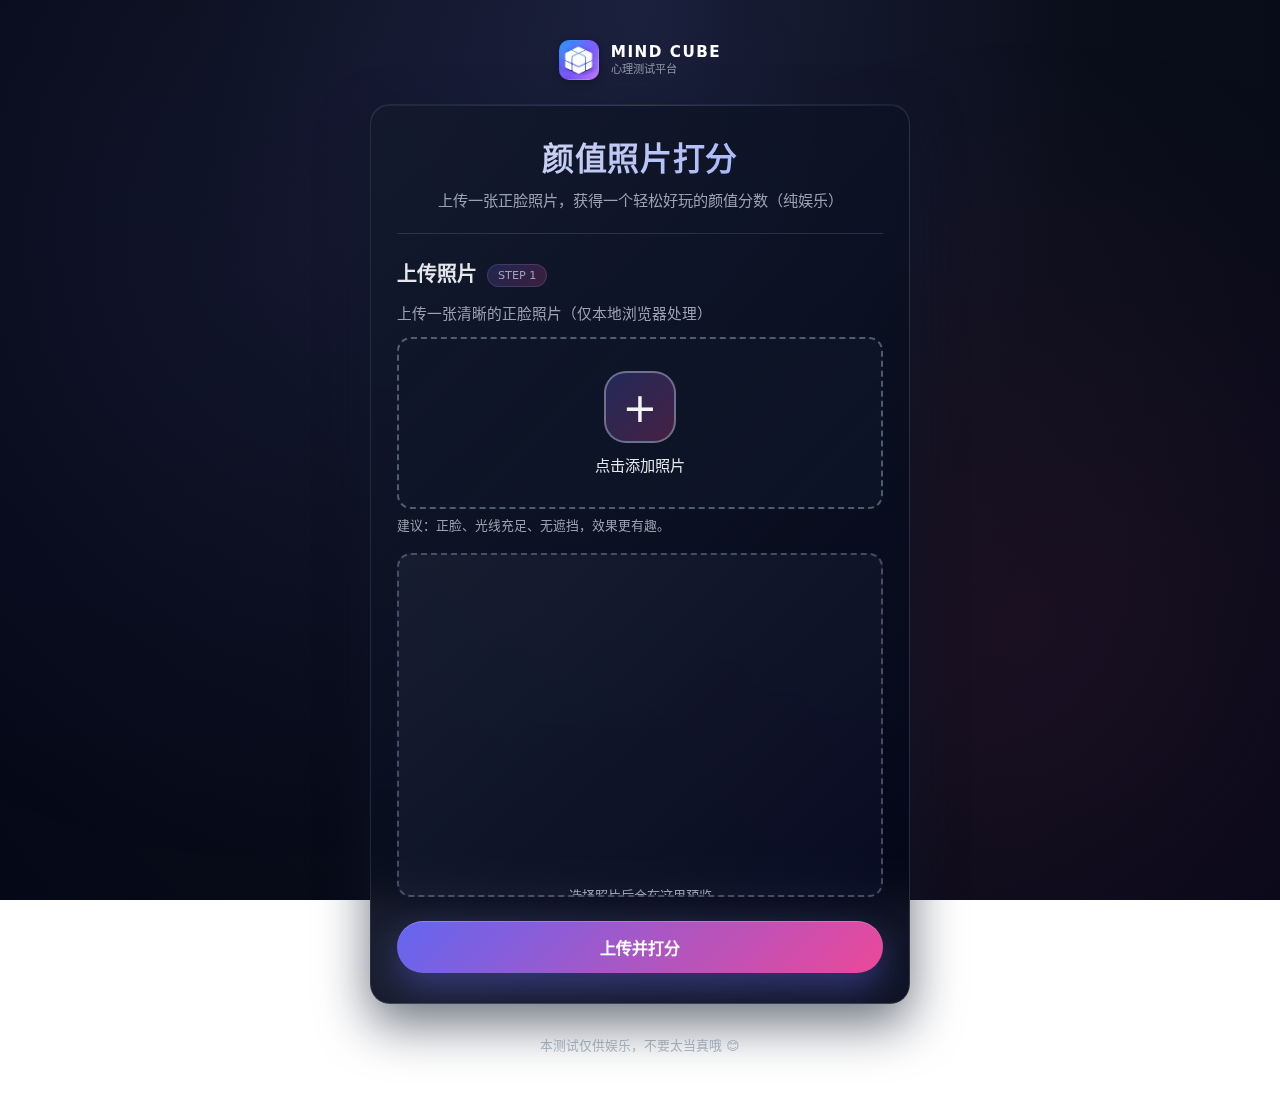
<file: index.html>
<!DOCTYPE html>
<html lang="zh-CN">
  <head>
    <meta charset="UTF-8" />
    <meta name="viewport" content="width=device-width, initial-scale=1.0" />
    <title>颜值评分测试</title>
    <link rel="stylesheet" href="./style.css" />
  </head>
  <body>
    <div class="app">
      <header class="app-header">
        <div class="brand">
          <img src="./logo.jpg" alt="logo" class="brand-logo" />
          <div class="brand-text">
            <h1>MIND CUBE</h1>
            <p>心理测试平台</p>
          </div>
        </div>
      </header>

      <main class="app-main">
        <section class="card card-input" id="start-card">
          <div class="card-title-section">
            <h1>颜值照片打分</h1>
            <p class="card-subtitle">上传一张正脸照片，获得一个轻松好玩的颜值分数（纯娱乐）</p>
          </div>
          <h2>上传照片</h2>
          <form id="photo-form">
            <div class="form-row">
              <p class="form-tip">上传一张清晰的正脸照片（仅本地浏览器处理）</p>
              <input type="file" id="photo-input" accept="image/*" hidden />
              <label for="photo-input" class="upload-trigger">
                <span class="plus-icon">+</span>
                <span class="upload-text">点击添加照片</span>
              </label>
              <p class="upload-hint" id="upload-hint">
                建议：正脸、光线充足、无遮挡，效果更有趣。
              </p>
            </div>

            <div class="photo-preview-wrapper">
              <div class="photo-preview-frame" id="photo-preview-frame">
                <span class="photo-preview-placeholder">选择照片后会在这里预览</span>
                <img id="photo-preview" alt="预览" style="display: none" />
              </div>
            </div>

            <button type="submit" class="primary-btn">上传并打分</button>
          </form>
        </section>
      </main>

      <footer class="app-footer">
        <p>本测试仅供娱乐，不要太当真哦 😊</p>
      </footer>
    </div>

    <script src="./script.js"></script>
  </body>
  </html>
</file>
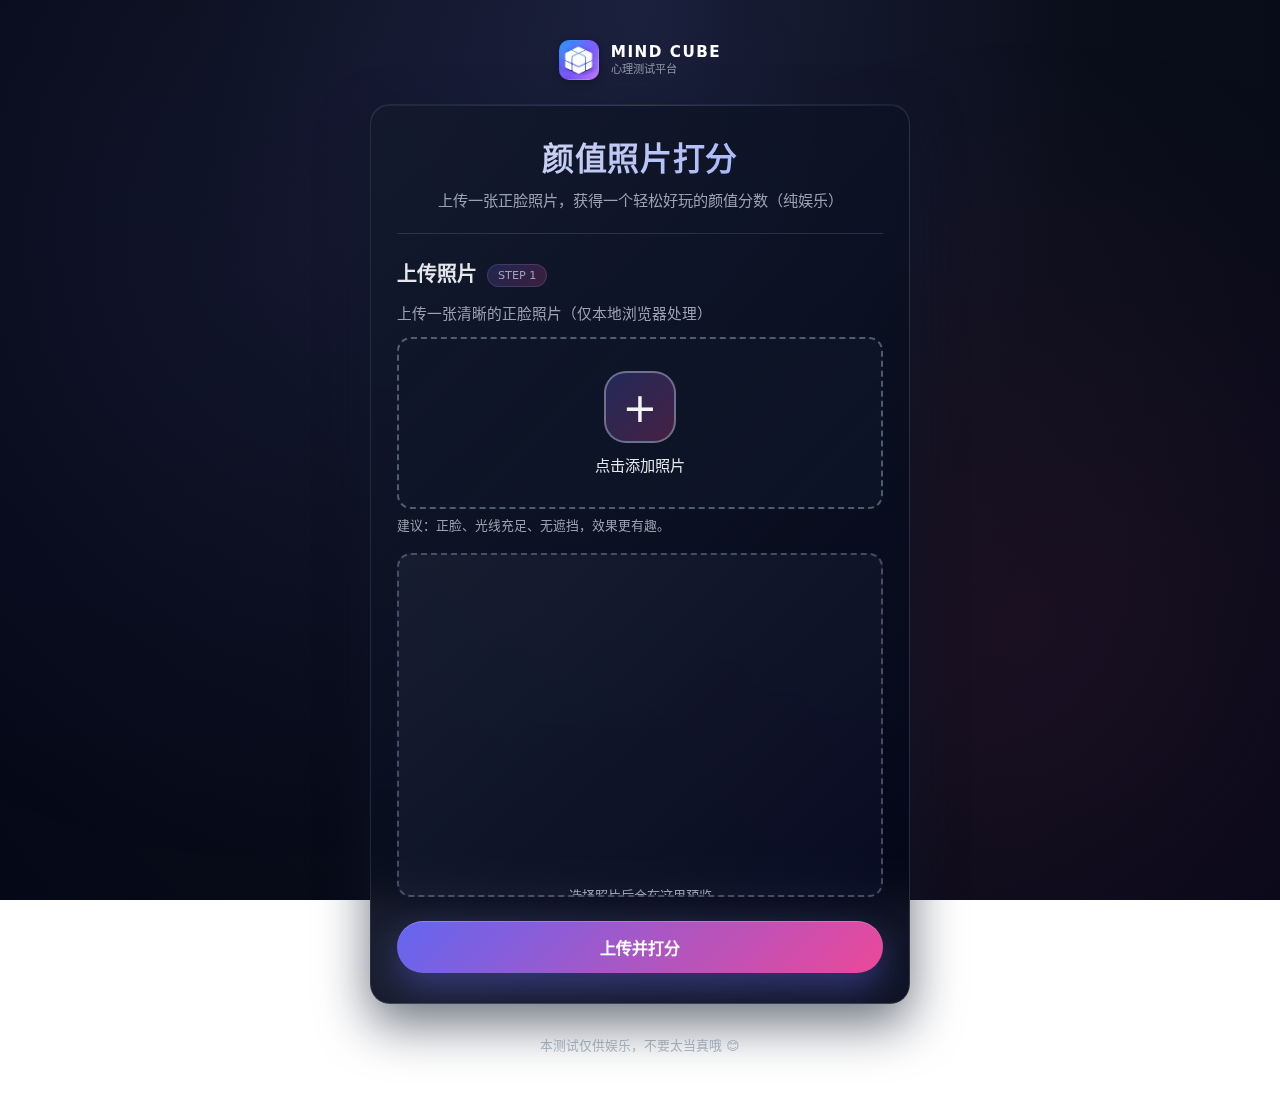
<file: result.html>
<!DOCTYPE html>
<html lang="zh-CN">
  <head>
    <meta charset="UTF-8" />
    <meta name="viewport" content="width=device-width, initial-scale=1.0" />
    <title>颜值打分结果</title>
    <link rel="stylesheet" href="./style.css" />
  </head>
  <body>
    <div class="app app-result">
      <header class="app-header">
        <div class="brand">
          <img src="./logo.jpg" alt="logo" class="brand-logo" />
          <div class="brand-text">
            <h1>MIND CUBE</h1>
            <p>心理测试平台</p>
          </div>
        </div>
      </header>

      <main class="app-main single-column">
        <section class="card card-result card-result-page">
          <h2 class="sr-only">测试结果</h2>
          <div class="hero-headline">
            <h1 class="hero-title">你的颜值得分</h1>
            <p class="hero-subtitle">
              以下结果仅供娱乐，请带着自信和微笑继续生活 ✨
            </p>
            <div class="hero-divider"></div>
          </div>
          <div class="result-meta" id="result-meta"></div>
          <div class="score-circle score-circle-animated">
            <span id="score-number">0.0</span>
          </div>
          <p class="score-tagline" id="score-tagline"></p>
          <div class="detail-card">
            <h3>颜值亮点</h3>
            <ul class="score-detail" id="score-detail"></ul>
          </div>

          <div class="analysis-card">
            <h3>面部结构分析</h3>
            <div class="analysis-tree" id="analysis-tree"></div>
          </div>

          <div class="cta-row">
            <button class="primary-btn back-btn" id="back-btn">
              再测一次
            </button>
          </div>
        </section>
      </main>

      <footer class="app-footer">
        <p>本测试不会上传你的照片到服务器，所有计算都在本地浏览器完成。</p>
        <p class="footer-link">
          如果您也想为他人提供测试服务，<a href="https://mindcube.top" target="_blank" rel="noopener noreferrer">点击这里了解更多</a>
        </p>
      </footer>
    </div>

    <script src="./result.js"></script>
  </body>
  </html>
</file>
<file: style.css>
:root {
  --bg: #050816;
  --bg-alt: #0b1020;
  --card: #111827;
  --accent: #6366f1;
  --accent-soft: rgba(99, 102, 241, 0.16);
  --accent-strong: rgba(99, 102, 241, 0.5);
  --border-subtle: rgba(148, 163, 184, 0.4);
  --text-main: #e5e7eb;
  --text-muted: #9ca3af;
  --danger: #fb7185;
  --radius-lg: 20px;
  --radius-md: 14px;
  --shadow-soft: 0 20px 50px rgba(15, 23, 42, 0.6);
  --shadow-glow: 0 0 30px rgba(99, 102, 241, 0.3);
}

*,
*::before,
*::after {
  box-sizing: border-box;
}

body {
  margin: 0;
  min-height: 100vh;
  font-family: system-ui, -apple-system, BlinkMacSystemFont, "SF Pro Text",
    "Segoe UI", "PingFang SC", "Microsoft YaHei", sans-serif;
  background: radial-gradient(ellipse at top, #1a1f3a 0, #0a0e1a 50%, #050816 100%);
  background-attachment: fixed;
  color: var(--text-main);
  overflow-x: hidden;
}

/* 添加背景动画粒子效果 */
body::before {
  content: "";
  position: fixed;
  top: 0;
  left: 0;
  width: 100%;
  height: 100%;
  background-image: 
    radial-gradient(circle at 20% 30%, rgba(99, 102, 241, 0.08) 0%, transparent 50%),
    radial-gradient(circle at 80% 70%, rgba(236, 72, 153, 0.08) 0%, transparent 50%);
  pointer-events: none;
  z-index: 0;
  animation: float 20s ease-in-out infinite;
}

@keyframes float {
  0%, 100% { transform: translate(0, 0) scale(1); }
  50% { transform: translate(20px, -20px) scale(1.1); }
}

.app {
  max-width: 1000px;
  margin: 0 auto;
  padding: 40px 20px 50px;
  position: relative;
  z-index: 1;
}

.app-header {
  text-align: center;
  margin-bottom: 24px;
  animation: fadeInDown 0.8s ease-out;
}

.brand {
  display: flex;
  align-items: center;
  justify-content: center;
  gap: 12px;
  width: 100%;
}

.brand-logo {
  width: 40px;
  height: 40px;
  border-radius: 10px;
  object-fit: cover;
  box-shadow: 0 2px 8px rgba(0, 0, 0, 0.25);
  flex-shrink: 0;
  display: block;
}

.brand-text {
  display: flex;
  flex-direction: column;
  align-items: flex-start;
  justify-content: center;
  gap: 2px;
}

.brand-text h1 {
  margin: 0 !important;
  padding: 0 !important;
  font-size: 0.95rem !important;
  font-weight: 700 !important;
  color: #ffffff !important;
  letter-spacing: 0.1em !important;
  text-transform: uppercase !important;
  line-height: 1.2 !important;
  font-family: system-ui, -apple-system, BlinkMacSystemFont, "SF Pro Text",
    "Segoe UI", sans-serif !important;
  background: none !important;
  -webkit-background-clip: unset !important;
  background-clip: unset !important;
  animation: none !important;
}

.brand-text p {
  margin: 0 !important;
  padding: 0 !important;
  font-size: 0.7rem !important;
  color: rgba(156, 163, 175, 0.9) !important;
  line-height: 1.25 !important;
  font-weight: 400 !important;
}

.card-title-section {
  text-align: center;
  margin-bottom: 24px;
  padding-bottom: 20px;
  border-bottom: 1px solid rgba(148, 163, 184, 0.2);
}

.card-title-section h1 {
  margin: 0 0 10px;
  font-size: 2rem;
  letter-spacing: 0.02em;
  background: linear-gradient(135deg, #e5e7eb 0%, #a5b4fc 40%, #f9a8d4 80%, #fbbf24 100%);
  -webkit-background-clip: text;
  background-clip: text;
  color: transparent;
  background-size: 200% 200%;
  animation: gradientShift 5s ease infinite;
  font-weight: 700;
}

.card-subtitle {
  margin: 0;
  color: var(--text-muted);
  font-size: 0.95rem;
  line-height: 1.6;
}

.hero-headline {
  text-align: center;
  margin: 4px 0 16px;
}

.hero-title {
  margin: 0 0 8px;
  font-size: 2rem;
  letter-spacing: 0.02em;
  color: #e5e7eb;
}

.hero-subtitle {
  margin: 0 0 12px;
  color: var(--text-muted);
  font-size: 0.95rem;
}

.hero-divider {
  height: 1px;
  width: 100%;
  max-width: 620px;
  margin: 0 auto;
  background: linear-gradient(90deg, transparent, rgba(148, 163, 184, 0.35), transparent);
}

.sr-only {
  position: absolute;
  width: 1px;
  height: 1px;
  padding: 0;
  margin: -1px;
  overflow: hidden;
  clip: rect(0, 0, 0, 0);
  white-space: nowrap;
  border: 0;
}
}

@keyframes fadeInDown {
  from {
    opacity: 0;
    transform: translateY(-20px);
  }
  to {
    opacity: 1;
    transform: translateY(0);
  }
}

.app-header h1 {
  margin: 0 0 14px;
  font-size: 2.5rem;
  letter-spacing: 0.02em;
  background: linear-gradient(135deg, #e5e7eb 0%, #a5b4fc 40%, #f9a8d4 80%, #fbbf24 100%);
  -webkit-background-clip: text;
  background-clip: text;
  color: transparent;
  background-size: 200% 200%;
  animation: gradientShift 5s ease infinite;
  font-weight: 700;
}

@keyframes gradientShift {
  0%, 100% { background-position: 0% 50%; }
  50% { background-position: 100% 50%; }
}

.app-header p {
  margin: 0;
  color: var(--text-muted);
  font-size: 1rem;
  line-height: 1.6;
}

.app-main {
  display: flex;
  justify-content: center;
}

.card {
  background: linear-gradient(135deg, rgba(17, 24, 39, 0.9) 0%, rgba(2, 6, 23, 0.95) 100%);
  backdrop-filter: blur(20px);
  -webkit-backdrop-filter: blur(20px);
  border-radius: var(--radius-lg);
  padding: 28px 26px 30px;
  border: 1px solid rgba(148, 163, 184, 0.2);
  box-shadow: 
    var(--shadow-soft),
    inset 0 1px 0 rgba(255, 255, 255, 0.05);
  position: relative;
  overflow: hidden;
  transition: transform 0.3s ease, box-shadow 0.3s ease;
}

.card:hover {
  transform: translateY(-2px);
  box-shadow: 
    0 25px 60px rgba(15, 23, 42, 0.7),
    inset 0 1px 0 rgba(255, 255, 255, 0.08);
}

.card::before {
  content: "";
  position: absolute;
  inset: -50%;
  opacity: 0.15;
  background: radial-gradient(
    circle at 30% 30%,
    var(--accent-soft),
    transparent 60%
  );
  pointer-events: none;
  animation: rotate 15s linear infinite;
}

@keyframes rotate {
  from { transform: rotate(0deg); }
  to { transform: rotate(360deg); }
}

.card::after {
  content: "";
  position: absolute;
  top: 0;
  left: 0;
  right: 0;
  height: 1px;
  background: linear-gradient(90deg, 
    transparent,
    rgba(99, 102, 241, 0.5),
    transparent
  );
  opacity: 0.6;
}

.card h2 {
  margin: 0 0 16px;
  font-size: 1.25rem;
  font-weight: 600;
  color: var(--text-main);
  position: relative;
  z-index: 1;
}

.card-input h2::after {
  content: "STEP 1";
  margin-left: 10px;
  padding: 4px 10px;
  border-radius: 999px;
  background: linear-gradient(135deg, rgba(99, 102, 241, 0.2), rgba(236, 72, 153, 0.2));
  color: var(--text-muted);
  font-size: 0.7rem;
  font-weight: 500;
  vertical-align: middle;
  border: 1px solid rgba(148, 163, 184, 0.2);
}

.card-input {
  max-width: 540px;
  width: 100%;
}

.card-input.locked .upload-trigger,
.card-input.locked .photo-preview-frame,
.card-input.locked .primary-btn {
  opacity: 0.5;
  filter: grayscale(0.5) blur(0.5px);
  pointer-events: none;
  transition: all 0.3s ease;
}

.card-result h2::after {
  content: "STEP 2";
  margin-left: 10px;
  padding: 4px 10px;
  border-radius: 999px;
  background: linear-gradient(135deg, rgba(99, 102, 241, 0.2), rgba(236, 72, 153, 0.2));
  color: var(--text-muted);
  font-size: 0.7rem;
  font-weight: 500;
  vertical-align: middle;
  border: 1px solid rgba(148, 163, 184, 0.2);
}

form {
  position: relative;
  z-index: 1;
}

.form-row {
  margin-bottom: 18px;
}

.form-tip {
  margin: 0 0 12px;
  font-size: 0.92rem;
  color: var(--text-muted);
  line-height: 1.5;
}

.invite-row {
  margin-bottom: 20px;
  padding: 16px;
  border-radius: var(--radius-md);
  background: rgba(15, 23, 42, 0.4);
  border: 1px solid rgba(148, 163, 184, 0.15);
}

.invite-inline {
  display: flex;
  gap: 10px;
  margin-bottom: 6px;
}

.invite-inline input[type="text"] {
  flex: 1;
}

.invite-btn {
  border: none;
  border-radius: 999px;
  padding: 9px 18px;
  font-size: 0.85rem;
  font-weight: 500;
  background: linear-gradient(135deg, #6366f1 0%, #ec4899 100%);
  color: #ffffff;
  cursor: pointer;
  white-space: nowrap;
  box-shadow: 
    0 10px 25px rgba(99, 102, 241, 0.4),
    inset 0 1px 0 rgba(255, 255, 255, 0.2);
  transition: all 0.2s cubic-bezier(0.4, 0, 0.2, 1);
  position: relative;
  overflow: hidden;
}

.invite-btn::before {
  content: "";
  position: absolute;
  top: 50%;
  left: 50%;
  width: 0;
  height: 0;
  border-radius: 50%;
  background: rgba(255, 255, 255, 0.3);
  transform: translate(-50%, -50%);
  transition: width 0.6s, height 0.6s;
}

.invite-btn:hover::before {
  width: 300px;
  height: 300px;
}

.invite-btn:hover {
  transform: translateY(-2px);
  box-shadow: 
    0 15px 35px rgba(99, 102, 241, 0.5),
    inset 0 1px 0 rgba(255, 255, 255, 0.3);
}

.invite-btn:active {
  transform: translateY(0);
  box-shadow: 
    0 8px 20px rgba(99, 102, 241, 0.4),
    inset 0 1px 0 rgba(255, 255, 255, 0.2);
}

.invite-hint {
  margin: 6px 0 0;
  font-size: 0.8rem;
  color: var(--text-muted);
  line-height: 1.4;
  transition: color 0.3s ease;
}

.form-row:last-of-type {
  margin-bottom: 0;
}

label,
.label {
  display: block;
  font-size: 0.85rem;
  color: var(--text-muted);
  margin-bottom: 8px;
  font-weight: 500;
}

input[type="text"],
input[type="file"] {
  width: 100%;
  padding: 10px 14px;
  border-radius: var(--radius-md);
  border: 1.5px solid rgba(148, 163, 184, 0.3);
  background: rgba(15, 23, 42, 0.6);
  backdrop-filter: blur(10px);
  color: var(--text-main);
  outline: none;
  font-size: 0.92rem;
  transition: all 0.25s cubic-bezier(0.4, 0, 0.2, 1);
}

input[type="text"]::placeholder {
  color: rgba(148, 163, 184, 0.6);
}

input[type="text"]:focus,
input[type="file"]:focus {
  border-color: var(--accent);
  box-shadow: 
    0 0 0 3px rgba(99, 102, 241, 0.15),
    0 4px 12px rgba(99, 102, 241, 0.2);
  background-color: rgba(15, 23, 42, 0.8);
  transform: translateY(-1px);
}

.upload-trigger {
  display: flex;
  flex-direction: column;
  align-items: center;
  justify-content: center;
  gap: 10px;
  padding: 32px 20px;
  border-radius: var(--radius-md);
  border: 2px dashed rgba(148, 163, 184, 0.5);
  background: linear-gradient(135deg, rgba(15, 23, 42, 0.4), rgba(15, 23, 42, 0.6));
  backdrop-filter: blur(10px);
  cursor: pointer;
  transition: all 0.3s cubic-bezier(0.4, 0, 0.2, 1);
  position: relative;
  overflow: hidden;
}

.upload-trigger::before {
  content: "";
  position: absolute;
  inset: 0;
  background: linear-gradient(135deg, rgba(99, 102, 241, 0.1), rgba(236, 72, 153, 0.1));
  opacity: 0;
  transition: opacity 0.3s ease;
}

.upload-trigger:hover::before {
  opacity: 1;
}

.upload-trigger:hover {
  border-color: var(--accent);
  background: linear-gradient(135deg, rgba(99, 102, 241, 0.15), rgba(236, 72, 153, 0.15));
  transform: translateY(-3px);
  box-shadow: 0 10px 30px rgba(99, 102, 241, 0.2);
}

.upload-trigger:active {
  transform: translateY(-1px);
}

.plus-icon {
  width: 72px;
  height: 72px;
  border-radius: 22px;
  border: 2px solid rgba(148, 163, 184, 0.6);
  display: inline-flex;
  align-items: center;
  justify-content: center;
  font-size: 2.6rem;
  color: #f3f4f6;
  background: linear-gradient(135deg, rgba(99, 102, 241, 0.25), rgba(236, 72, 153, 0.25));
  position: relative;
  z-index: 1;
  transition: all 0.3s ease;
}

.upload-trigger:hover .plus-icon {
  transform: scale(1.1) rotate(90deg);
  border-color: var(--accent);
  box-shadow: 0 8px 20px rgba(99, 102, 241, 0.3);
}

.upload-text {
  font-size: 0.95rem;
  color: var(--text-main);
  font-weight: 500;
  position: relative;
  z-index: 1;
}

.upload-hint {
  margin-top: 8px;
  font-size: 0.8rem;
  color: var(--text-muted);
  line-height: 1.4;
  transition: color 0.3s ease;
}

.photo-preview-wrapper {
  margin: 14px 0 8px;
}

.photo-preview-frame {
  position: relative;
  width: 100%;
  padding-top: 70%;
  border-radius: var(--radius-md);
  border: 2px dashed rgba(148, 163, 184, 0.4);
  background: linear-gradient(135deg, rgba(148, 163, 184, 0.08), rgba(99, 102, 241, 0.05));
  overflow: hidden;
  display: flex;
  align-items: center;
  justify-content: center;
  transition: all 0.3s ease;
}

.photo-preview-frame:hover {
  border-color: rgba(99, 102, 241, 0.6);
  box-shadow: 0 8px 25px rgba(99, 102, 241, 0.15);
}

.photo-preview-frame img {
  position: absolute;
  inset: 0;
  width: 100%;
  height: 100%;
  object-fit: cover;
  animation: fadeIn 0.4s ease;
}

@keyframes fadeIn {
  from { opacity: 0; }
  to { opacity: 1; }
}

.photo-preview-placeholder {
  position: absolute;
  color: var(--text-muted);
  font-size: 0.82rem;
  text-align: center;
  padding: 0 16px;
}

.primary-btn {
  margin-top: 16px;
  width: 100%;
  border: none;
  border-radius: 999px;
  padding: 14px 20px;
  font-size: 1rem;
  font-weight: 600;
  background: linear-gradient(135deg, #6366f1 0%, #ec4899 100%);
  color: white;
  cursor: pointer;
  box-shadow: 
    0 15px 35px rgba(99, 102, 241, 0.4),
    inset 0 1px 0 rgba(255, 255, 255, 0.2);
  transition: all 0.25s cubic-bezier(0.4, 0, 0.2, 1);
  position: relative;
  overflow: hidden;
}

.primary-btn::before {
  content: "";
  position: absolute;
  top: 50%;
  left: 50%;
  width: 0;
  height: 0;
  border-radius: 50%;
  background: rgba(255, 255, 255, 0.3);
  transform: translate(-50%, -50%);
  transition: width 0.6s, height 0.6s;
}

.primary-btn:hover::before {
  width: 400px;
  height: 400px;
}

.primary-btn:hover {
  transform: translateY(-3px);
  box-shadow: 
    0 20px 45px rgba(99, 102, 241, 0.5),
    inset 0 1px 0 rgba(255, 255, 255, 0.3);
}

.primary-btn:active {
  transform: translateY(-1px);
  box-shadow: 
    0 12px 30px rgba(99, 102, 241, 0.4),
    inset 0 1px 0 rgba(255, 255, 255, 0.2);
}

.card-result {
  text-align: center;
  position: relative;
  z-index: 1;
}

.score-circle {
  width: 160px;
  height: 160px;
  margin: 12px auto 10px;
  border-radius: 50%;
  background: conic-gradient(
    from 210deg,
    rgba(96, 165, 250, 0.3),
    rgba(248, 113, 113, 0.35),
    rgba(251, 191, 36, 0.4),
    rgba(96, 165, 250, 0.3)
  );
  display: flex;
  align-items: center;
  justify-content: center;
  padding: 8px;
  position: relative;
  box-shadow: 
    0 20px 40px rgba(0, 0, 0, 0.3),
    inset 0 0 30px rgba(99, 102, 241, 0.2);
}

.score-circle::before {
  content: "";
  position: absolute;
  inset: -4px;
  border-radius: 50%;
  background: conic-gradient(
    from 0deg,
    #6366f1,
    #ec4899,
    #fbbf24,
    #6366f1
  );
  opacity: 0.3;
  z-index: -1;
  animation: rotate 3s linear infinite;
  filter: blur(8px);
}

.score-circle span {
  width: 100%;
  height: 100%;
  border-radius: inherit;
  background: radial-gradient(circle at top, #111827, #020617);
  display: flex;
  align-items: center;
  justify-content: center;
  font-size: 2.8rem;
  font-weight: 700;
  color: #e5e7eb;
  text-shadow: 0 2px 10px rgba(99, 102, 241, 0.5);
}

.score-tagline {
  margin: 12px 0 6px;
  font-size: 0.95rem;
  color: var(--text-muted);
  line-height: 1.5;
}

.score-detail {
  margin: 8px 0 0;
  padding-left: 0;
  list-style: none;
  font-size: 0.82rem;
  color: var(--text-muted);
}

.score-detail li + li {
  margin-top: 4px;
}

.score-detail strong {
  color: #e5e7eb;
}

.app-footer {
  text-align: center;
  margin-top: 32px;
  color: rgba(148, 163, 184, 0.7);
  font-size: 0.8rem;
  line-height: 1.5;
}

.app-footer p {
  margin: 8px 0;
}

.footer-link {
  margin-top: 16px !important;
  color: rgba(107, 114, 128, 0.8) !important;
  font-size: 0.75rem !important;
}

.footer-link a {
  color: rgba(107, 114, 128, 0.8);
  text-decoration: underline;
  transition: color 0.2s ease;
}

.footer-link a:hover {
  color: rgba(107, 114, 128, 1);
}

.app-result .single-column {
  display: block;
}

.app-result .app-main {
  display: flex;
  justify-content: center;
}

.card-result-page {
  max-width: 560px;
  width: 100%;
  margin: 0 auto;
  padding: 32px 30px 36px;
  background: linear-gradient(135deg, rgba(99, 102, 241, 0.12) 0%, rgba(15, 23, 42, 0.95) 100%);
  backdrop-filter: blur(20px);
  border: 1px solid rgba(148, 163, 184, 0.25);
  animation: fadeInUp 0.7s cubic-bezier(0.4, 0, 0.2, 1) forwards;
  box-shadow: 
    0 25px 60px rgba(15, 23, 42, 0.7),
    inset 0 1px 0 rgba(255, 255, 255, 0.05);
}

.card-result-page h2 {
  margin-bottom: 8px;
}

.result-meta {
  font-size: 0.76rem;
  letter-spacing: 0.1em;
  text-transform: uppercase;
  color: rgba(148, 163, 184, 0.85);
  margin-bottom: 8px;
  font-weight: 500;
}

.score-circle-animated {
  animation: popIn 0.8s cubic-bezier(0.34, 1.56, 0.64, 1) forwards;
}

.app-result .score-circle {
  width: 200px;
  height: 200px;
  margin-top: 10px;
  box-shadow: 
    inset 0 0 30px rgba(15, 23, 42, 0.7),
    0 20px 50px rgba(15, 23, 42, 0.5),
    0 0 40px rgba(99, 102, 241, 0.2);
}

.app-result .score-circle span {
  font-size: 3.2rem;
}

.cta-row {
  display: flex;
  flex-direction: column;
  gap: 10px;
  margin-top: 16px;
}

.link-btn {
  display: inline-block;
  text-decoration: none;
  text-align: center;
}

.detail-card {
  margin-top: 24px;
  padding: 20px 22px;
  border-radius: var(--radius-lg);
  background: linear-gradient(135deg, rgba(15, 23, 42, 0.7), rgba(15, 23, 42, 0.5));
  backdrop-filter: blur(10px);
  border: 1px solid rgba(148, 163, 184, 0.2);
  box-shadow: inset 0 1px 0 rgba(255, 255, 255, 0.05);
  transition: transform 0.3s ease, box-shadow 0.3s ease;
}

.detail-card:hover {
  transform: translateY(-2px);
  box-shadow: 
    inset 0 1px 0 rgba(255, 255, 255, 0.08),
    0 8px 25px rgba(0, 0, 0, 0.2);
}

.detail-card h3 {
  margin: 0;
  font-size: 0.95rem;
  color: rgba(226, 232, 240, 0.95);
  letter-spacing: 0.02em;
  font-weight: 600;
}

.score-detail {
  margin: 16px 0 0;
  padding-left: 0;
  list-style: none;
  display: flex;
  flex-direction: column;
  gap: 10px;
  font-size: 0.88rem;
  color: rgba(226, 232, 240, 0.85);
}

.score-detail li {
  position: relative;
  padding: 12px 16px 12px 32px;
  border-radius: var(--radius-md);
  background: linear-gradient(135deg, rgba(99, 102, 241, 0.12), rgba(236, 72, 153, 0.08));
  border: 1px solid rgba(99, 102, 241, 0.2);
  transition: all 0.3s ease;
}

.score-detail li:hover {
  transform: translateX(4px);
  background: linear-gradient(135deg, rgba(99, 102, 241, 0.18), rgba(236, 72, 153, 0.12));
  border-color: rgba(99, 102, 241, 0.3);
}

.score-detail li::before {
  content: "";
  position: absolute;
  left: 14px;
  top: 50%;
  width: 8px;
  height: 8px;
  border-radius: 50%;
  background: linear-gradient(135deg, #a5b4fc, #f472b6);
  transform: translateY(-50%);
  box-shadow: 0 0 8px rgba(165, 180, 252, 0.6);
}

.analysis-card {
  margin-top: 20px;
  padding: 20px 22px 22px;
  border-radius: var(--radius-lg);
  background: linear-gradient(135deg, rgba(15, 23, 42, 0.65), rgba(15, 23, 42, 0.45));
  backdrop-filter: blur(10px);
  border: 1px solid rgba(148, 163, 184, 0.2);
  box-shadow: inset 0 1px 0 rgba(255, 255, 255, 0.05);
  transition: transform 0.3s ease, box-shadow 0.3s ease;
}

.analysis-card:hover {
  transform: translateY(-2px);
  box-shadow: 
    inset 0 1px 0 rgba(255, 255, 255, 0.08),
    0 8px 25px rgba(0, 0, 0, 0.2);
}

.analysis-card h3 {
  margin: 0 0 14px;
  font-size: 0.92rem;
  color: rgba(226, 232, 240, 0.95);
  letter-spacing: 0.02em;
  font-weight: 600;
}

.analysis-tree {
  position: relative;
  display: flex;
  flex-direction: column;
  gap: 14px;
}

.analysis-branch {
  position: relative;
  padding-left: 20px;
  animation: slideInLeft 0.5s ease-out forwards;
  opacity: 0;
}

.analysis-branch:nth-child(1) { animation-delay: 0.1s; }
.analysis-branch:nth-child(2) { animation-delay: 0.2s; }
.analysis-branch:nth-child(3) { animation-delay: 0.3s; }

@keyframes slideInLeft {
  from {
    opacity: 0;
    transform: translateX(-20px);
  }
  to {
    opacity: 1;
    transform: translateX(0);
  }
}

.analysis-branch::before {
  content: "";
  position: absolute;
  left: 8px;
  top: 0;
  bottom: 0;
  width: 2px;
  background: linear-gradient(to bottom, rgba(99, 102, 241, 0.4), transparent);
}

.branch-header {
  display: flex;
  align-items: center;
  justify-content: space-between;
  margin-bottom: 6px;
}

.branch-label {
  font-size: 0.88rem;
  color: rgba(226, 232, 240, 0.98);
  font-weight: 500;
}

.branch-score {
  font-size: 0.8rem;
  color: rgba(129, 140, 248, 0.95);
  font-weight: 600;
}

.branch-bar {
  position: relative;
  height: 8px;
  border-radius: 999px;
  background: rgba(30, 64, 175, 0.4);
  overflow: hidden;
  box-shadow: inset 0 2px 4px rgba(0, 0, 0, 0.2);
}

.branch-bar-fill {
  position: absolute;
  left: 0;
  top: 0;
  bottom: 0;
  width: 0;
  border-radius: inherit;
  background: linear-gradient(90deg, #6366f1, #ec4899, #fbbf24);
  transition: width 0.8s cubic-bezier(0.4, 0, 0.2, 1);
  box-shadow: 0 0 10px rgba(99, 102, 241, 0.5);
}

.branch-desc {
  margin: 6px 0 0;
  font-size: 0.8rem;
  color: rgba(148, 163, 184, 0.9);
  line-height: 1.5;
}

body.result-ready .score-tagline,
body.result-ready .score-detail {
  opacity: 1;
  transform: translateY(0);
  transition: opacity 0.5s ease-out 0.3s, transform 0.5s ease-out 0.3s;
}

.score-tagline,
.score-detail {
  opacity: 0;
  transform: translateY(8px);
}

@keyframes fadeInUp {
  from {
    opacity: 0;
    transform: translateY(20px);
  }
  to {
    opacity: 1;
    transform: translateY(0);
  }
}

@keyframes popIn {
  0% {
    transform: scale(0.7);
    opacity: 0;
  }
  60% {
    transform: scale(1.05);
    opacity: 1;
  }
  100% {
    transform: scale(1);
  }
}

@media (max-width: 840px) {
  .app-main {
    grid-template-columns: minmax(0, 1fr);
  }

  .card-result {
    order: -1;
  }

  .app {
    padding-top: 24px;
  }
}

@media (max-width: 480px) {
  .app-header h1 {
    font-size: 2rem;
  }

  .card {
    padding: 20px 18px 24px;
  }

  .score-circle {
    width: 140px;
    height: 140px;
  }

  .card-result-page {
    padding: 24px 20px 28px;
  }

  .detail-card {
    padding: 16px 18px;
  }
}

@media (max-width: 600px) {
  .app {
    padding: 20px 12px 28px;
  }

  .app-header {
    margin-bottom: 24px;
  }

  .app-header p {
    font-size: 0.9rem;
    line-height: 1.5;
  }

  .card {
    padding: 18px 16px 20px;
  }

  .primary-btn {
    padding: 13px 20px;
    font-size: 1rem;
    margin-top: 12px;
  }

  .photo-preview-frame {
    border-radius: var(--radius-md);
  }

  .invite-row {
    padding: 14px;
  }

  .app-result .score-circle {
    width: 160px;
    height: 160px;
  }

  .app-result .score-circle span {
    font-size: 2.6rem;
  }
}
</file>
